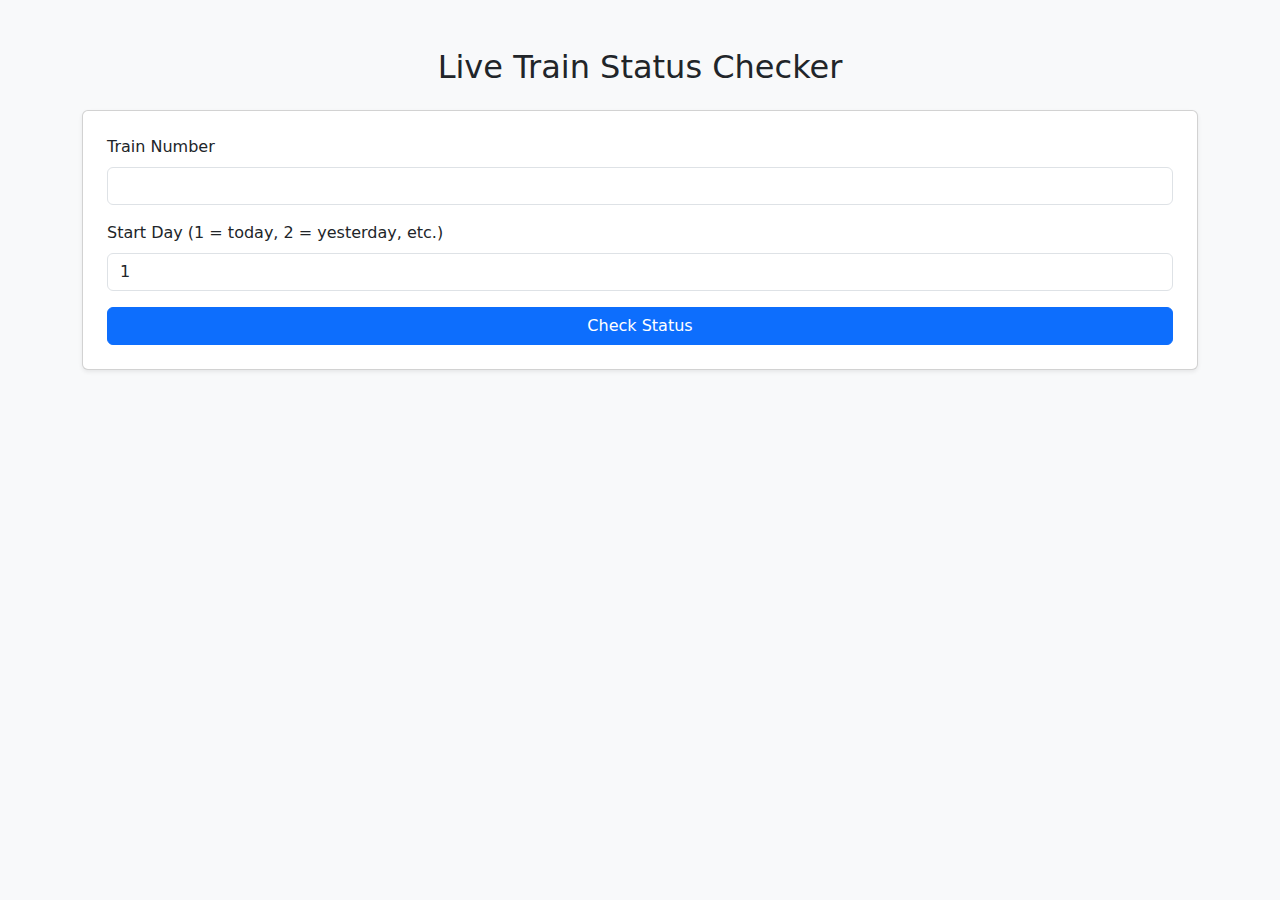
<file: templates/index_1.html>
<!DOCTYPE html>
<html lang="en">
<head>
    <meta charset="UTF-8">
    <title>Live Train Status</title>
    <meta name="viewport" content="width=device-width, initial-scale=1">
    <link href="https://cdn.jsdelivr.net/npm/bootstrap@5.3.3/dist/css/bootstrap.min.css" rel="stylesheet">
</head>
<body class="bg-light">
    <div class="container py-5">
        <h2 class="text-center mb-4">Live Train Status Checker</h2>
        
        <div class="card p-4 shadow-sm">
            <form id="trainForm">
                <div class="mb-3">
                    <label for="trainNo" class="form-label">Train Number</label>
                    <input type="text" class="form-control" id="trainNo" required>
                </div>
                <div class="mb-3">
                    <label for="startDay" class="form-label">Start Day (1 = today, 2 = yesterday, etc.)</label>
                    <input type="number" class="form-control" id="startDay" min="1" max="3" value="1" required>
                </div>
                <button type="submit" class="btn btn-primary w-100">Check Status</button>
            </form>
        </div>

        <div id="resultContainer" class="mt-4" style="display: none;">
            <div class="card p-4 shadow-sm">
                <h5 class="mb-3">Train Status</h5>
                <div id="trainStatus" class="text-secondary small"></div>
            </div>
        </div>

        <div id="errorContainer" class="mt-4" style="display: none;">
            <div class="alert alert-danger" id="errorMessage"></div>
        </div>
    </div>

    <script>
        document.getElementById('trainForm').addEventListener('submit', async function (e) {
            e.preventDefault();

            const trainNo = document.getElementById('trainNo').value.trim();
            const startDay = document.getElementById('startDay').value.trim();

            document.getElementById('resultContainer').style.display = 'none';
            document.getElementById('errorContainer').style.display = 'none';

            try {
                const response = await fetch('/live-status', {
                    method: 'POST',
                    headers: {
                        'Content-Type': 'application/json'
                    },
                    body: JSON.stringify({ trainNo, startDay })
                });

                const data = await response.json();

                if (data.success === false || data.status === false) {
                    document.getElementById('errorMessage').textContent = data?.data?.message || data.error || 'Something went wrong.';
                    document.getElementById('errorContainer').style.display = 'block';
                } else {
                    const statusInfo = `
                        <strong>Train No:</strong> ${data?.data?.train_number || trainNo}<br>
                        <strong>Train Name:</strong> ${data?.data?.train_name || 'N/A'}<br>
                        <strong>Message:</strong> ${data?.data?.message || 'N/A'}
                    `;
                    document.getElementById('trainStatus').innerHTML = statusInfo;
                    document.getElementById('resultContainer').style.display = 'block';
                }
            } catch (err) {
                document.getElementById('errorMessage').textContent = "Network error or server issue.";
                document.getElementById('errorContainer').style.display = 'block';
            }
        });
    </script>
</body>
</html>
</file>
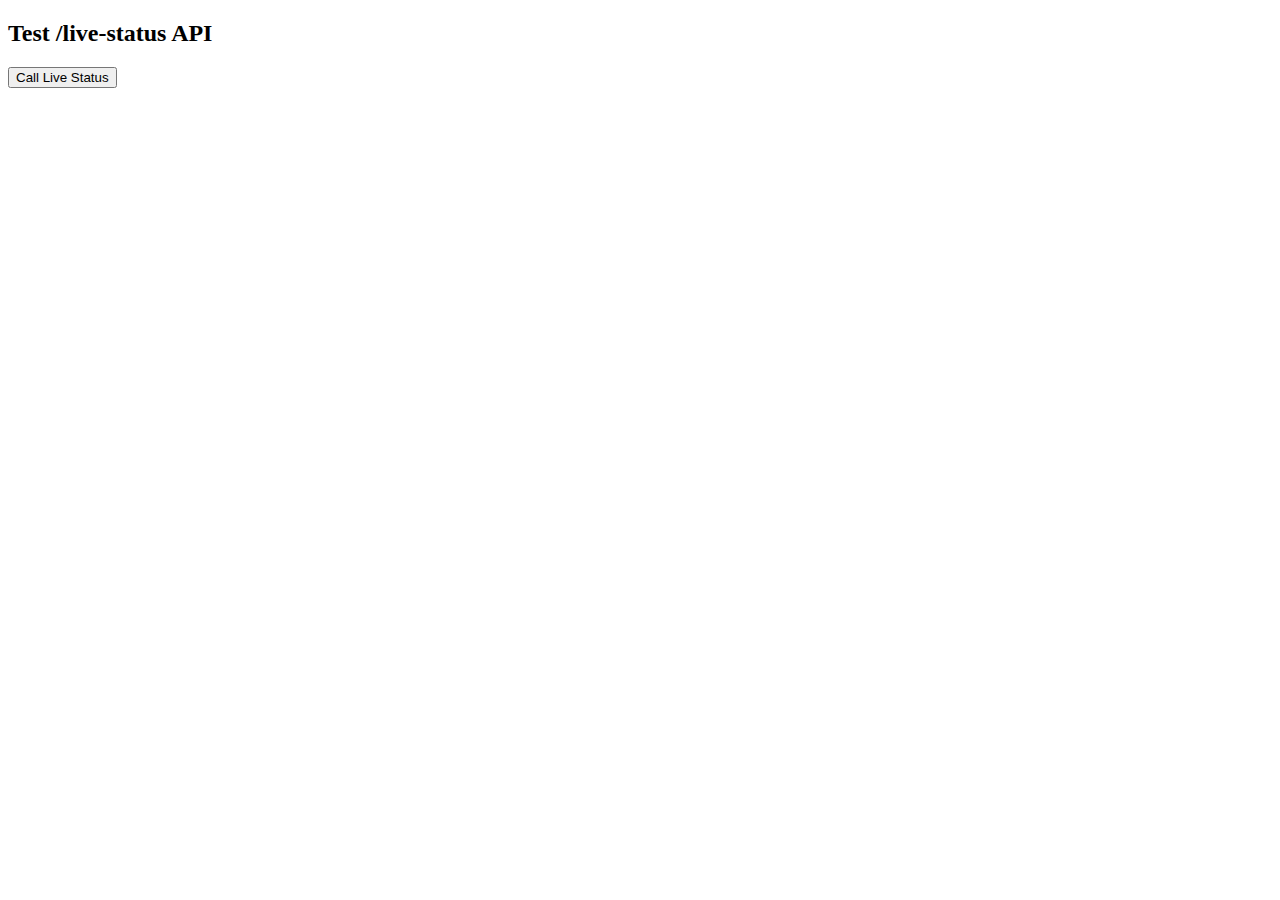
<file: templates/test-live-status.html>
<!DOCTYPE html>
<html>
<head><title>Test Live Status API</title></head>
<body>
  <h2>Test /live-status API</h2>
  <button onclick="callLiveStatus()">Call Live Status</button>
  <pre id="output"></pre>

  <script>
    function callLiveStatus() {
      fetch('http://train-running-status.onrender.com/live-status', {
        method: 'POST',
        headers: {
          'Content-Type': 'application/json'
        },
        body: JSON.stringify({trainNo: "12565", date: "2025-06-06"})
      })
      .then(response => response.json())
      .then(data => {
        document.getElementById('output').textContent = JSON.stringify(data, null, 2);
      })
      .catch(err => {
        document.getElementById('output').textContent = 'Error: ' + err;
      });
    }
  </script>
</body>
</html>
</file>
